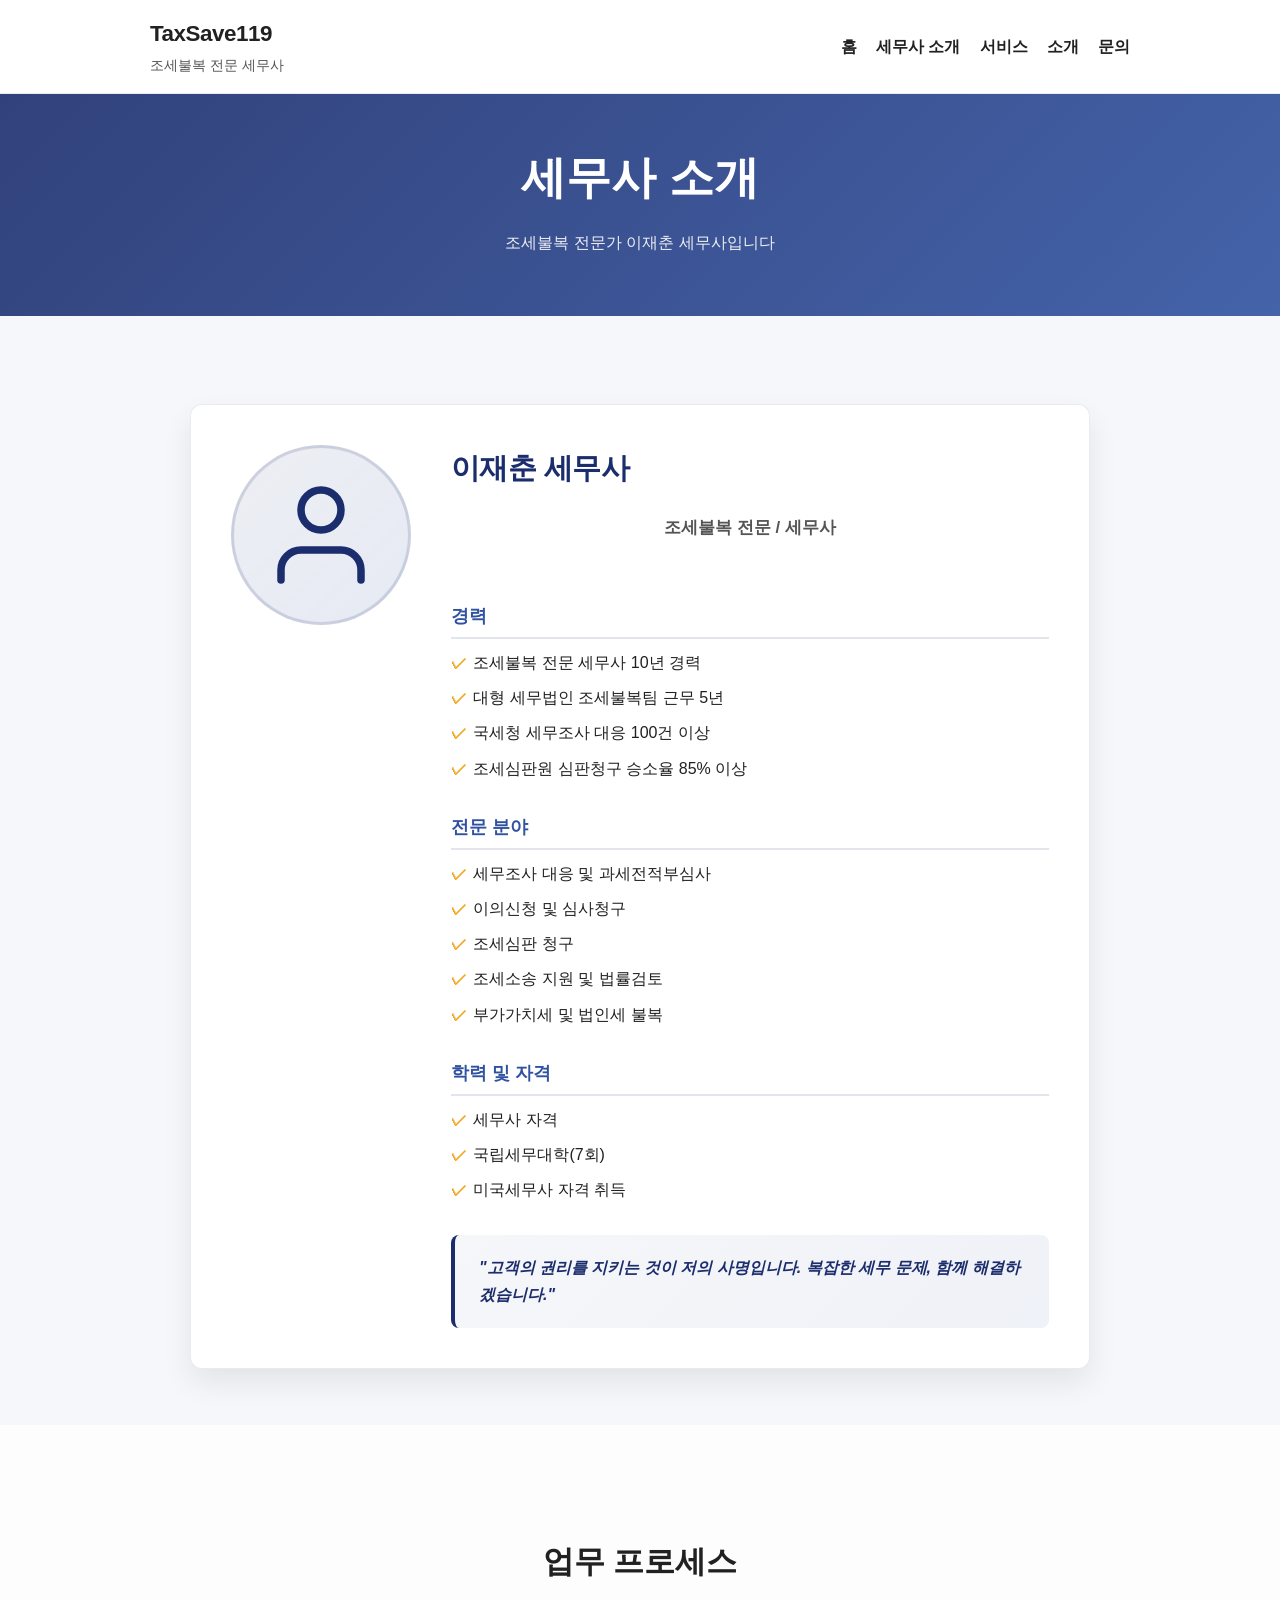
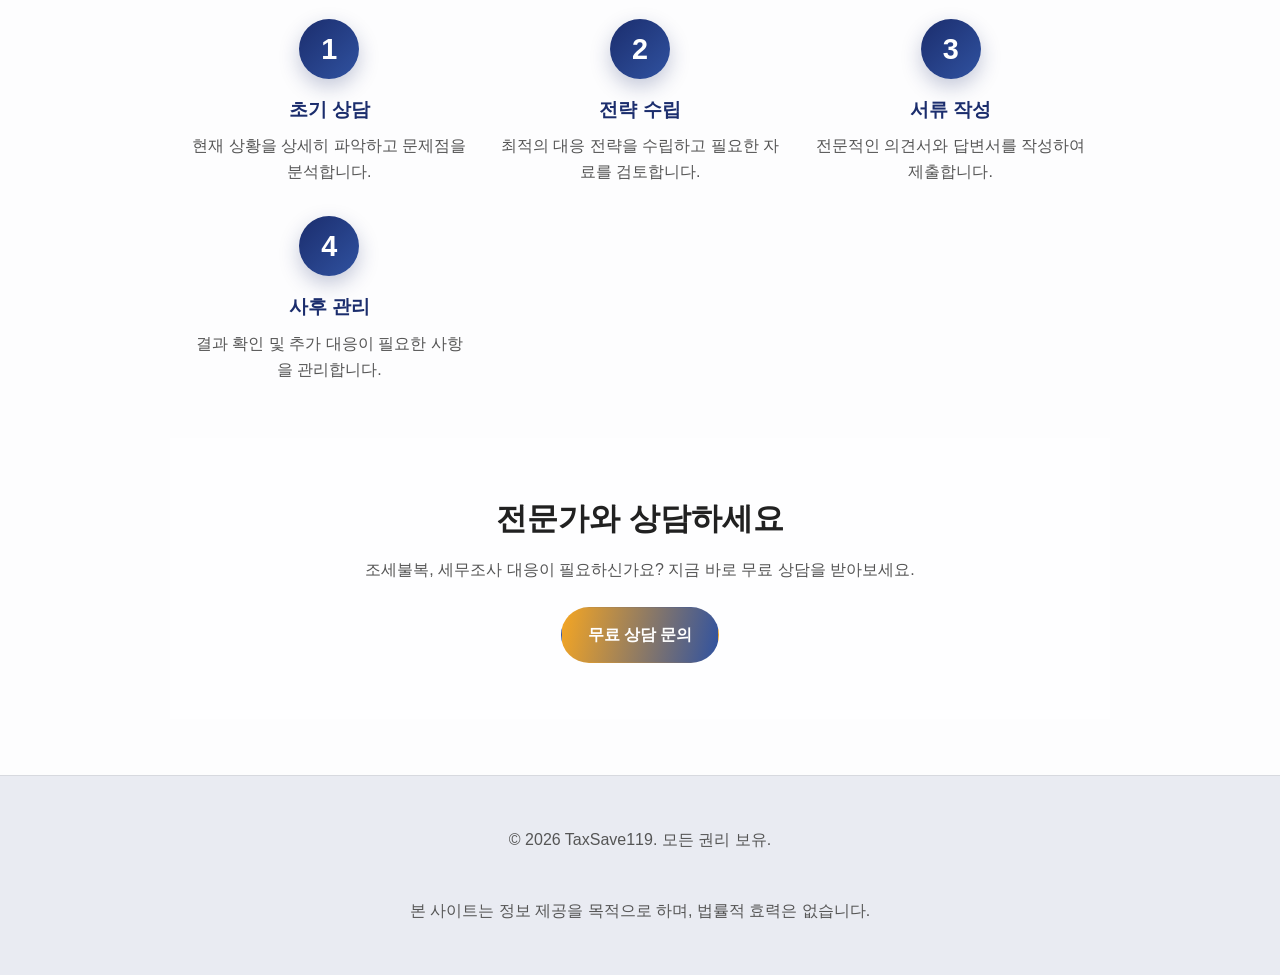
<file: profile.html>
<!DOCTYPE html>
<html lang="ko">
<head>
  <meta charset="UTF-8" />
  <meta name="viewport" content="width=device-width, initial-scale=1.0" />
  <meta name="description" content="이재춘 세무사 - 조세불복 전문, 세무조사 대응 전문가" />
  <title>세무사 소개 | TaxSave119</title>
  <link rel="stylesheet" href="styles.css" />
  <link rel="icon" href="data:image/svg+xml,%3Csvg xmlns='http://www.w3.org/2000/svg' viewBox='0 0 16 16'%3E%3Ctext y='14' font-size='14'%3E%E2%9A%A0%EF%B8%8F%3C/text%3E%3C/svg%3E" />
</head>
<body>
  <header class="site-header">
    <div class="container header-inner">
      <div class="brand">
        <a href="index.html">
          <h1>TaxSave119</h1>
          <p>조세불복 전문 세무사</p>
        </a>
      </div>
      <nav class="nav">
        <a href="index.html">홈</a>
        <a href="profile.html">세무사 소개</a>
        <a href="index.html#services">서비스</a>
        <a href="index.html#about">소개</a>
        <a href="index.html#contact">문의</a>
      </nav>
    </div>
  </header>

  <main>
    <section class="hero profile-hero">
      <div class="container">
        <h2>세무사 소개</h2>
        <p>조세불복 전문가 이재춘 세무사입니다</p>
      </div>
    </section>

    <section class="section">
      <div class="container">
        <div class="profile-card">
          <div class="profile-image">
            <div class="profile-placeholder">
              <svg xmlns="http://www.w3.org/2000/svg" width="120" height="120" viewBox="0 0 24 24" fill="none" stroke="currentColor" stroke-width="1.5" stroke-linecap="round" stroke-linejoin="round">
                <path d="M20 21v-2a4 4 0 0 0-4-4H8a4 4 0 0 0-4 4v2"></path>
                <circle cx="12" cy="7" r="4"></circle>
              </svg>
            </div>
          </div>
          <div class="profile-content">
            <h3 class="profile-name">이재춘 세무사</h3>
            <p class="profile-title">조세불복 전문 / 세무사</p>

            <div class="profile-section">
              <h4>경력</h4>
              <ul class="profile-list">
                <li>조세불복 전문 세무사 10년 경력</li>
                <li>대형 세무법인 조세불복팀 근무 5년</li>
                <li>국세청 세무조사 대응 100건 이상</li>
                <li>조세심판원 심판청구 승소율 85% 이상</li>
              </ul>
            </div>

            <div class="profile-section">
              <h4>전문 분야</h4>
              <ul class="profile-list">
                <li>세무조사 대응 및 과세전적부심사</li>
                <li>이의신청 및 심사청구</li>
                <li>조세심판 청구</li>
                <li>조세소송 지원 및 법률검토</li>
                <li>부가가치세 및 법인세 불복</li>
              </ul>
            </div>

            <div class="profile-section">
              <h4>학력 및 자격</h4>
              <ul class="profile-list">
                <li>세무사 자격 </li>
                <li>국립세무대학(7회)</li>
                <li>미국세무사 자격 취득</li>
              </ul>
            </div>

            <div class="profile-motto">
              <p>"고객의 권리를 지키는 것이 저의 사명입니다. 복잡한 세무 문제, 함께 해결하겠습니다."</p>
            </div>
          </div>
        </div>
      </div>
    </section>

    <section class="section bg-muted">
      <div class="container">
         <section class="section">
      <div class="container">
        <h2>업무 프로세스</h2>
        <div class="process-steps">
          <div class="process-step">
            <div class="step-number">1</div>
            <h3>초기 상담</h3>
            <p>현재 상황을 상세히 파악하고 문제점을 분석합니다.</p>
          </div>
          <div class="process-step">
            <div class="step-number">2</div>
            <h3>전략 수립</h3>
            <p>최적의 대응 전략을 수립하고 필요한 자료를 검토합니다.</p>
          </div>
          <div class="process-step">
            <div class="step-number">3</div>
            <h3>서류 작성</h3>
            <p>전문적인 의견서와 답변서를 작성하여 제출합니다.</p>
          </div>
          <div class="process-step">
            <div class="step-number">4</div>
            <h3>사후 관리</h3>
            <p>결과 확인 및 추가 대응이 필요한 사항을 관리합니다.</p>
          </div>
        </div>
      </div>
    </section>

    <section class="section bg-muted cta-section">
      <div class="container">
        <h2>전문가와 상담하세요</h2>
        <p>조세불복, 세무조사 대응이 필요하신가요? 지금 바로 무료 상담을 받아보세요.</p>
        <a class="btn" href="index.html#contact">무료 상담 문의</a>
      </div>
    </section>
  </main>

  <footer class="site-footer">
    <div class="container footer-inner">
      <p>© 2026 TaxSave119. 모든 권리 보유.</p>
      <p>본 사이트는 정보 제공을 목적으로 하며, 법률적 효력은 없습니다.</p>
    </div>
  </footer>
</body>
</html>
</file>
<file: styles.css>
/* 기본 스타일 */
:root {
  --bg: #f6f7fb;
  --surface: #ffffff;
  --primary: #1b2d6d;
  --primary-2: #3052a0;
  --accent: #f5a623;
  --text: #212121;
  --muted: #555;
  --border: rgba(0, 0, 0, 0.08);
  --radius: 12px;
  --shadow: 0 14px 30px rgba(0, 0, 0, 0.08);
  --max-width: 980px;
}

* {
  box-sizing: border-box;
}

body {
  margin: 0;
  font-family: -apple-system, BlinkMacSystemFont, "Segoe UI", "Apple SD Gothic Neo", "Noto Sans KR", "Malgun Gothic", sans-serif;
  color: var(--text);
  background: var(--bg);
  line-height: 1.6;
}

a {
  color: inherit;
  text-decoration: none;
}

.container {
  width: min(100%, var(--max-width));
  margin: 0 auto;
  padding: 0 1.25rem;
}

.site-header {
  position: sticky;
  top: 0;
  z-index: 10;
  background: rgba(255, 255, 255, 0.92);
  border-bottom: 1px solid var(--border);
  backdrop-filter: blur(9px);
}

.header-inner {
  display: flex;
  align-items: center;
  justify-content: space-between;
  padding: 1rem 0;
}

.brand h1 {
  font-size: 1.4rem;
  margin: 0;
  letter-spacing: -0.02em;
}

.brand p {
  margin: 0.15rem 0 0;
  font-size: 0.9rem;
  color: var(--muted);
}

.nav {
  display: flex;
  gap: 1.2rem;
  font-weight: 600;
}

.nav a {
  position: relative;
  padding: 0.35rem 0;
}

.nav a::after {
  content: "";
  position: absolute;
  left: 0;
  bottom: -0.25rem;
  width: 0;
  height: 2px;
  background: var(--primary);
  transition: width 180ms ease;
}

.nav a:hover::after {
  width: 100%;
}

.hero {
  padding: 4.5rem 0 3rem;
  background: linear-gradient(135deg, rgba(27, 45, 109, 0.9), rgba(48, 82, 160, 0.9)), url('data:image/svg+xml,%3Csvg xmlns="http://www.w3.org/2000/svg" width="1200" height="600" viewBox="0 0 1200 600"%3E%3Crect width="1200" height="600" fill="%23ffffff"/%3E%3Ccircle cx="350" cy="300" r="320" fill="%23ffffff" fill-opacity="0.08"/%3E%3Ccircle cx="860" cy="220" r="220" fill="%23ffffff" fill-opacity="0.06"/%3E%3Ccircle cx="980" cy="480" r="180" fill="%23ffffff" fill-opacity="0.08"/%3E%3C/svg%3E') center/cover no-repeat;
  color: white;
  text-align: center;
}

.hero h2 {
  font-size: clamp(2rem, 4vw, 2.8rem);
  margin: 0 0 1rem;
  max-width: 720px;
  margin-inline: auto;
}

.hero p {
  max-width: 670px;
  margin: 0 auto 1.75rem;
  opacity: 0.9;
}

.btn {
  display: inline-flex;
  align-items: center;
  justify-content: center;
  gap: 0.65rem;
  padding: 0.9rem 1.6rem;
  border-radius: 999px;
  border: 1px solid transparent;
  background: linear-gradient(102deg, var(--accent), var(--primary-2));
  color: white;
  font-weight: 700;
  cursor: pointer;
  transition: transform 180ms ease, filter 180ms ease;
}

.btn:hover {
  filter: brightness(1.08);
  transform: translateY(-1px);
}

.btn:active {
  transform: translateY(0);
}

.section {
  padding: 3.5rem 0;
}

.bg-muted {
  background: rgba(255, 255, 255, 0.76);
}

.section h2 {
  font-size: 1.95rem;
  margin: 0 0 1.3rem;
  text-align: center;
}

.section p {
  max-width: 740px;
  margin: 0 auto 1.8rem;
  text-align: center;
  color: var(--muted);
}

.cards {
  display: grid;
  grid-template-columns: repeat(auto-fit, minmax(240px, 1fr));
  gap: 1.5rem;
  margin-top: 1.75rem;
}

.card {
  background: var(--surface);
  border: 1px solid var(--border);
  border-radius: var(--radius);
  padding: 1.5rem;
  box-shadow: var(--shadow);
  transition: transform 160ms ease, box-shadow 160ms ease;
}

.card:hover {
  transform: translateY(-4px);
  box-shadow: 0 18px 30px rgba(0, 0, 0, 0.12);
}

.card h3 {
  margin: 0 0 0.8rem;
  font-size: 1.2rem;
}

.card p {
  margin: 0;
  color: var(--muted);
  line-height: 1.6;
}

.features {
  list-style: none;
  padding: 0;
  margin: 1.2rem auto 0;
  max-width: 620px;
  display: grid;
  grid-template-columns: repeat(auto-fit, minmax(180px, 1fr));
  gap: 1rem;
}

.features li {
  padding: 0.95rem 1rem;
  border-radius: var(--radius);
  background: rgba(27, 45, 109, 0.05);
  border: 1px solid rgba(27, 45, 109, 0.12);
  text-align: center;
  font-weight: 600;
}

.contact-form {
  display: grid;
  gap: 1.15rem;
  max-width: 520px;
  margin: 0 auto 2.2rem;
}

.contact-form label {
  display: grid;
  gap: 0.45rem;
  font-weight: 600;
  font-size: 0.95rem;
}

.contact-form input,
.contact-form textarea {
  padding: 0.85rem 1rem;
  border-radius: 12px;
  border: 1px solid rgba(33, 33, 33, 0.2);
  background: rgba(255, 255, 255, 0.92);
  font-family: inherit;
  font-size: 1rem;
  color: var(--text);
}

.contact-form input:focus,
.contact-form textarea:focus {
  outline: none;
  border-color: var(--primary);
  box-shadow: 0 0 0 3px rgba(48, 82, 160, 0.18);
}

.contact-info {
  text-align: center;
  color: var(--muted);
  max-width: 440px;
  margin: 0 auto;
}

.contact-info p {
  margin: 0.35rem 0;
}

.site-footer {
  padding: 2.2rem 0;
  background: rgba(27, 45, 109, 0.06);
  border-top: 1px solid var(--border);
}

.footer-inner {
  display: grid;
  gap: 0.85rem;
  justify-items: center;
  text-align: center;
  color: var(--muted);
}

/* 홈 화면 간단 소개 */
.intro-card {
  display: flex;
  align-items: center;
  gap: 2rem;
  max-width: 700px;
  margin: 2rem auto 0;
  background: var(--surface);
  padding: 2rem;
  border-radius: var(--radius);
  box-shadow: var(--shadow);
  border: 1px solid var(--border);
}

.intro-image {
  flex-shrink: 0;
}

.intro-content {
  flex: 1;
}

.intro-name {
  font-size: 1.5rem;
  margin: 0 0 0.5rem;
  color: var(--primary);
}

.intro-desc {
  margin: 0 0 0.8rem;
  color: var(--muted);
  font-size: 0.95rem;
  font-weight: 500;
}

.intro-motto {
  margin: 0 0 1.2rem;
  font-style: italic;
  color: var(--text);
  line-height: 1.6;
  font-size: 0.95rem;
  padding-left: 1rem;
  border-left: 3px solid var(--accent);
}

.btn-secondary {
  display: inline-flex;
  align-items: center;
  padding: 0.65rem 1.3rem;
  border-radius: 999px;
  border: 2px solid var(--primary);
  background: transparent;
  color: var(--primary);
  font-weight: 700;
  font-size: 0.95rem;
  cursor: pointer;
  transition: all 180ms ease;
}

.btn-secondary:hover {
  background: var(--primary);
  color: white;
  transform: translateY(-1px);
}

/* 세무사 프로필 섹션 (profile.html) */
.profile-card {
  display: grid;
  grid-template-columns: auto 1fr;
  gap: 2.5rem;
  max-width: 900px;
  margin: 2rem auto 0;
  background: var(--surface);
  padding: 2.5rem;
  border-radius: var(--radius);
  box-shadow: var(--shadow);
  border: 1px solid var(--border);
}

.profile-image {
  display: flex;
  align-items: flex-start;
  justify-content: center;
}

.profile-placeholder {
  width: 180px;
  height: 180px;
  border-radius: 50%;
  background: linear-gradient(135deg, rgba(27, 45, 109, 0.08), rgba(48, 82, 160, 0.12));
  display: flex;
  align-items: center;
  justify-content: center;
  color: var(--primary);
  border: 3px solid rgba(27, 45, 109, 0.15);
}

.profile-content {
  display: grid;
  gap: 1.5rem;
}

.profile-name {
  font-size: 1.8rem;
  margin: 0;
  color: var(--primary);
  letter-spacing: -0.02em;
}

.profile-title {
  margin: -0.5rem 0 0;
  font-size: 1.05rem;
  color: var(--muted);
  font-weight: 600;
}

.profile-section {
  padding-top: 0.5rem;
}

.profile-section h4 {
  font-size: 1.1rem;
  margin: 0 0 0.7rem;
  color: var(--primary-2);
  font-weight: 700;
  border-bottom: 2px solid rgba(27, 45, 109, 0.12);
  padding-bottom: 0.4rem;
}

.profile-list {
  list-style: none;
  padding: 0;
  margin: 0;
  display: grid;
  gap: 0.6rem;
}

.profile-list li {
  padding-left: 1.4rem;
  position: relative;
  color: var(--text);
  line-height: 1.6;
}

.profile-list li::before {
  content: "✓";
  position: absolute;
  left: 0;
  color: var(--accent);
  font-weight: 700;
}

.profile-motto {
  margin-top: 0.5rem;
  padding: 1.2rem 1.5rem;
  background: linear-gradient(135deg, rgba(27, 45, 109, 0.04), rgba(48, 82, 160, 0.08));
  border-left: 4px solid var(--primary);
  border-radius: 8px;
}

.profile-motto p {
  margin: 0;
  font-style: italic;
  color: var(--primary);
  font-weight: 600;
  text-align: left;
  line-height: 1.7;
}

@media (max-width: 680px) {
  .nav {
    display: none;
  }

  .hero {
    padding: 3.5rem 0 2.5rem;
  }

  .header-inner {
    flex-direction: column;
    align-items: flex-start;
    gap: 0.9rem;
  }

  .profile-card {
    grid-template-columns: 1fr;
    gap: 1.5rem;
    padding: 1.5rem;
  }

  .profile-placeholder {
    width: 140px;
    height: 140px;
  }

  .profile-image {
    justify-content: center;
  }

  .profile-name {
    font-size: 1.5rem;
    text-align: center;
  }

  .profile-title {
    text-align: center;
  }

  .intro-card {
    flex-direction: column;
    text-align: center;
    padding: 1.5rem;
  }

  .intro-name,
  .intro-desc {
    text-align: center;
  }

  .intro-motto {
    border-left: none;
    border-top: 3px solid var(--accent);
    padding-left: 0;
    padding-top: 0.8rem;
  }
}

/* 프로필 페이지 전용 스타일 */
.profile-hero {
  padding: 3rem 0 2rem;
}

.achievements {
  display: grid;
  grid-template-columns: repeat(auto-fit, minmax(150px, 1fr));
  gap: 1.5rem;
  margin-top: 2rem;
}

.achievement-card {
  background: var(--surface);
  padding: 2rem 1.5rem;
  border-radius: var(--radius);
  text-align: center;
  border: 1px solid var(--border);
  box-shadow: var(--shadow);
  transition: transform 160ms ease;
}

.achievement-card:hover {
  transform: translateY(-4px);
}

.achievement-number {
  font-size: 2.5rem;
  font-weight: 800;
  color: var(--primary);
  margin-bottom: 0.5rem;
  background: linear-gradient(135deg, var(--primary), var(--primary-2));
  -webkit-background-clip: text;
  -webkit-text-fill-color: transparent;
  background-clip: text;
}

.achievement-label {
  font-size: 0.95rem;
  color: var(--muted);
  font-weight: 600;
}

.process-steps {
  display: grid;
  grid-template-columns: repeat(auto-fit, minmax(220px, 1fr));
  gap: 2rem;
  margin-top: 2rem;
}

.process-step {
  text-align: center;
}

.step-number {
  width: 60px;
  height: 60px;
  border-radius: 50%;
  background: linear-gradient(135deg, var(--primary), var(--primary-2));
  color: white;
  font-size: 1.8rem;
  font-weight: 800;
  display: flex;
  align-items: center;
  justify-content: center;
  margin: 0 auto 1rem;
  box-shadow: 0 8px 20px rgba(27, 45, 109, 0.25);
}

.process-step h3 {
  font-size: 1.2rem;
  margin: 0 0 0.5rem;
  color: var(--primary);
}

.process-step p {
  margin: 0;
  color: var(--muted);
  line-height: 1.6;
}

.cta-section {
  text-align: center;
}

.cta-section h2 {
  margin-bottom: 0.8rem;
}

.cta-section p {
  margin-bottom: 1.5rem;
}

@media (max-width: 680px) {
  .achievements {
    grid-template-columns: repeat(2, 1fr);
  }

  .process-steps {
    grid-template-columns: 1fr;
  }
}
</file>
